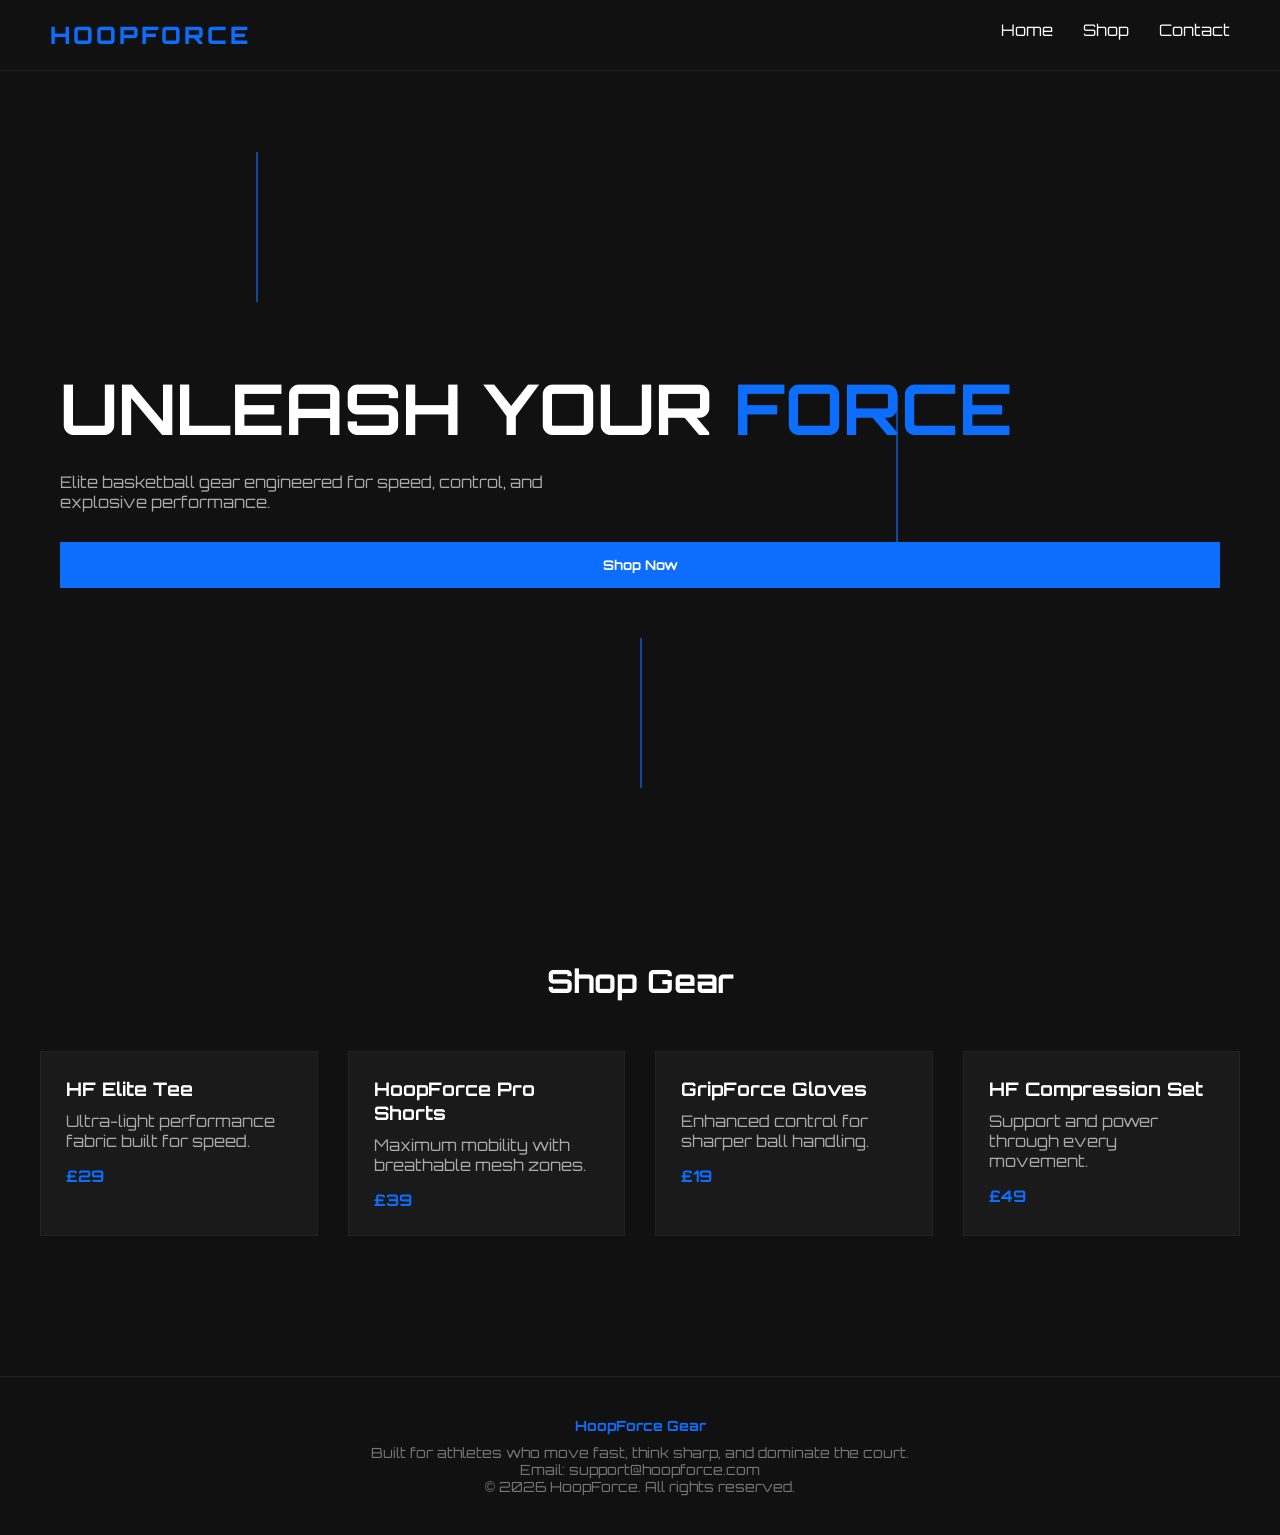
<file: index.html>
<!DOCTYPE html>
<html lang="en">
<head>
<meta charset="UTF-8">
<meta name="viewport" content="width=device-width, initial-scale=1.0">
<title>HoopForce</title>

<!-- Modern Font -->
<link href="https://fonts.googleapis.com/css2?family=Orbitron:wght@400;600;800&display=swap" rel="stylesheet">

<style>
:root {
  --blue: #0d6efd;
  --black: #111111;
  --white: #ffffff;
}

/* RESET */
* {
  margin: 0;
  padding: 0;
  box-sizing: border-box;
  font-family: 'Orbitron', sans-serif;
}

body {
  background: var(--black);
  color: var(--white);
}

/* NAV */
nav {
  display: flex;
  justify-content: space-between;
  padding: 20px 50px;
  border-bottom: 1px solid #222;
}

.logo {
  font-weight: 800;
  font-size: 24px;
  color: var(--blue);
  letter-spacing: 3px;
}

nav ul {
  display: flex;
  gap: 30px;
  list-style: none;
}

nav a {
  text-decoration: none;
  color: white;
  transition: 0.3s;
}

nav a:hover {
  color: var(--blue);
}

/* HERO */
.hero {
  height: 90vh;
  display: flex;
  flex-direction: column;
  justify-content: center;
  padding: 0 60px;
  position: relative;
  overflow: hidden;
}

.hero h1 {
  font-size: 70px;
  text-transform: uppercase;
}

.hero span {
  color: var(--blue);
}

.hero p {
  margin-top: 20px;
  max-width: 500px;
  color: #aaa;
}

.btn {
  margin-top: 30px;
  padding: 15px 35px;
  background: var(--blue);
  border: none;
  color: white;
  cursor: pointer;
  font-weight: bold;
  transition: 0.3s;
}

.btn:hover {
  transform: scale(1.1);
  box-shadow: 0 0 15px var(--blue);
}

/* LIGHTNING ANIMATION */
.lightning {
  position: absolute;
  width: 2px;
  height: 150px;
  background: var(--blue);
  opacity: 0.6;
  animation: flash 2s infinite;
}

@keyframes flash {
  0% { opacity: 0; transform: translateY(-50px); }
  50% { opacity: 1; }
  100% { opacity: 0; transform: translateY(50px); }
}

/* PRODUCTS */
.products {
  padding: 80px 40px;
}

.products h2 {
  text-align: center;
  margin-bottom: 50px;
  font-size: 32px;
}

.grid {
  display: grid;
  grid-template-columns: repeat(auto-fit, minmax(250px, 1fr));
  gap: 30px;
}

.card {
  background: #1a1a1a;
  padding: 25px;
  border: 1px solid #222;
  transition: 0.3s;
  position: relative;
}

.card:hover {
  transform: translateY(-8px);
  border-color: var(--blue);
  box-shadow: 0 0 20px rgba(13,110,253,0.3);
}

.card h3 {
  margin-bottom: 10px;
}

.card p {
  color: #aaa;
}

.price {
  margin-top: 15px;
  color: var(--blue);
  font-weight: bold;
}

/* FOOTER */
footer {
  margin-top: 60px;
  padding: 40px;
  border-top: 1px solid #222;
  text-align: center;
  color: #777;
  font-size: 14px;
}

.footer-title {
  color: var(--blue);
  font-weight: bold;
  margin-bottom: 10px;
}
</style>
</head>

<body>

<nav>
  <div class="logo">HOOPFORCE</div>
  <ul>
    <li><a href="#">Home</a></li>
    <li><a href="#">Shop</a></li>
    <li><a href="#">Contact</a></li>
  </ul>
</nav>

<section class="hero">

  <!-- Lightning -->
  <div class="lightning" style="left:20%; top:10%;"></div>
  <div class="lightning" style="left:70%; top:40%;"></div>
  <div class="lightning" style="left:50%; top:70%;"></div>

  <h1>Unleash Your <span>Force</span></h1>
  <p>Elite basketball gear engineered for speed, control, and explosive performance.</p>
  <button class="btn">Shop Now</button>
</section>

<section class="products">
  <h2>Shop Gear</h2>

  <div class="grid">

    <div class="card">
      <h3>HF Elite Tee</h3>
      <p>Ultra-light performance fabric built for speed.</p>
      <div class="price">£29</div>
    </div>

    <div class="card">
      <h3>HoopForce Pro Shorts</h3>
      <p>Maximum mobility with breathable mesh zones.</p>
      <div class="price">£39</div>
    </div>

    <div class="card">
      <h3>GripForce Gloves</h3>
      <p>Enhanced control for sharper ball handling.</p>
      <div class="price">£19</div>
    </div>

    <div class="card">
      <h3>HF Compression Set</h3>
      <p>Support and power through every movement.</p>
      <div class="price">£49</div>
    </div>

  </div>
</section>

<footer>
  <div class="footer-title">HoopForce Gear</div>
  <p>Built for athletes who move fast, think sharp, and dominate the court.</p>
  <p>Email: support@hoopforce.com</p>
  <p>© 2026 HoopForce. All rights reserved.</p>
</footer>

</body>
</html>
</file>
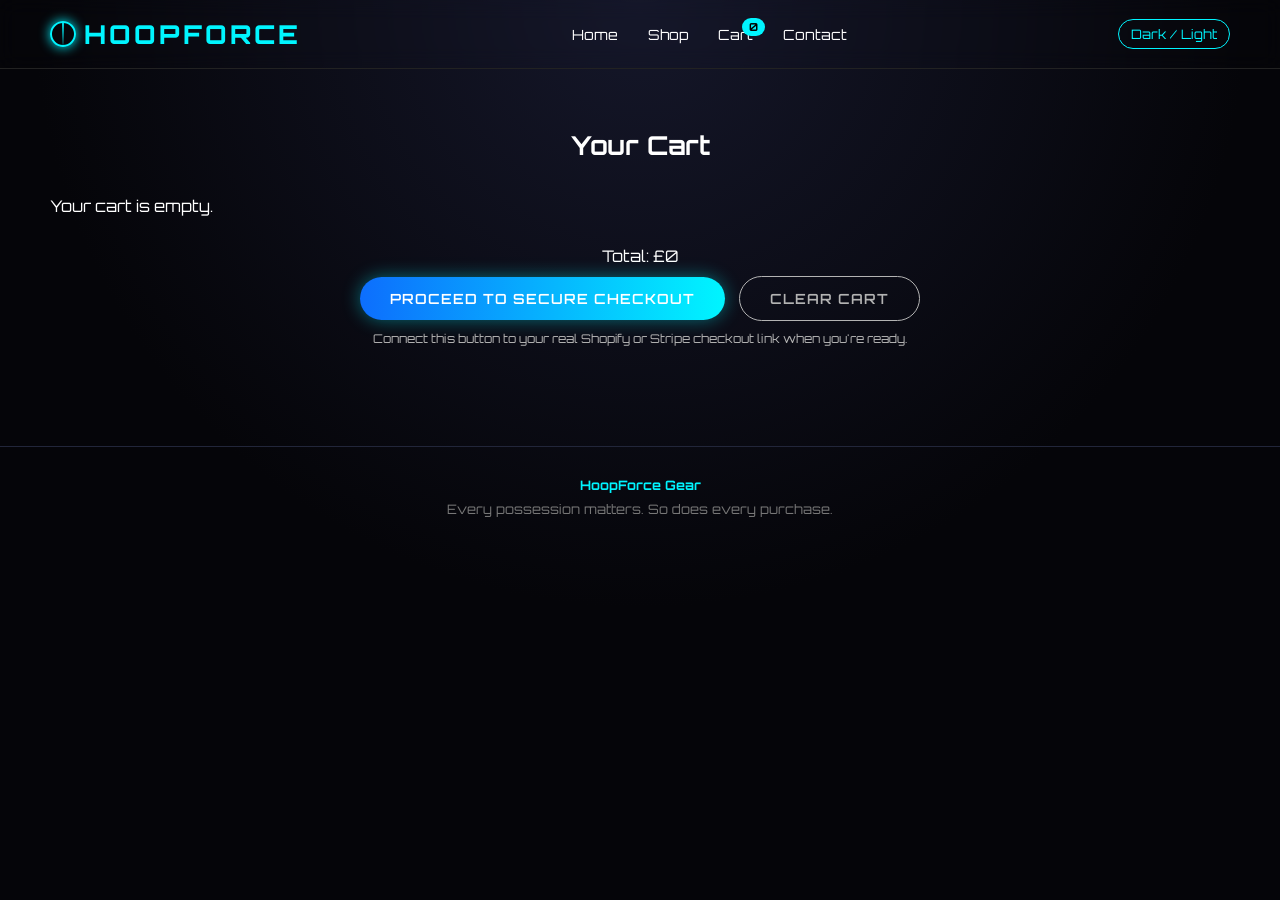
<file: checkout.html>
<!DOCTYPE html>
<html lang="en" data-theme="dark">
<head>
<meta charset="UTF-8">
<meta name="viewport" content="width=device-width, initial-scale=1.0">
<title>HoopForce Checkout</title>
<link href="https://fonts.googleapis.com/css2?family=Orbitron:wght@400;600;800&display=swap" rel="stylesheet">
<link rel="stylesheet" href="style.css">
</head>
<body>

<nav>
  <div class="logo">
    <div class="logo-icon"></div>
    HOOPFORCE
  </div>
  <ul>
    <li><a href="index.html">Home</a></li>
    <li><a href="shop.html">Shop</a></li>
    <li><a href="checkout.html" class="cart-link">Cart <span class="cart-count">0</span></a></li>
    <li><a href="contact.html">Contact</a></li>
  </ul>
  <div class="nav-right">
    <button class="theme-toggle">Dark / Light</button>
  </div>
</nav>

<section class="section">
  <h2 class="section-title">Your Cart</h2>
  <div id="cart-items" class="grid"></div>

  <div style="margin-top:30px; text-align:center;">
    <p style="margin-bottom:10px;">Total: <span id="cart-total">£0</span></p>
    <button class="btn-primary" id="real-checkout">Proceed to Secure Checkout</button>
    <button class="btn-ghost" id="clear-cart" style="margin-left:10px;">Clear Cart</button>
    <p style="margin-top:10px; font-size:12px; color:var(--gray);">
      Connect this button to your real Shopify or Stripe checkout link when you're ready.
    </p>
  </div>
</section>

<footer>
  <div class="footer-title">HoopForce Gear</div>
  <p>Every possession matters. So does every purchase.</p>
</footer>

<script src="script.js"></script>
</body>
</html>
</file>
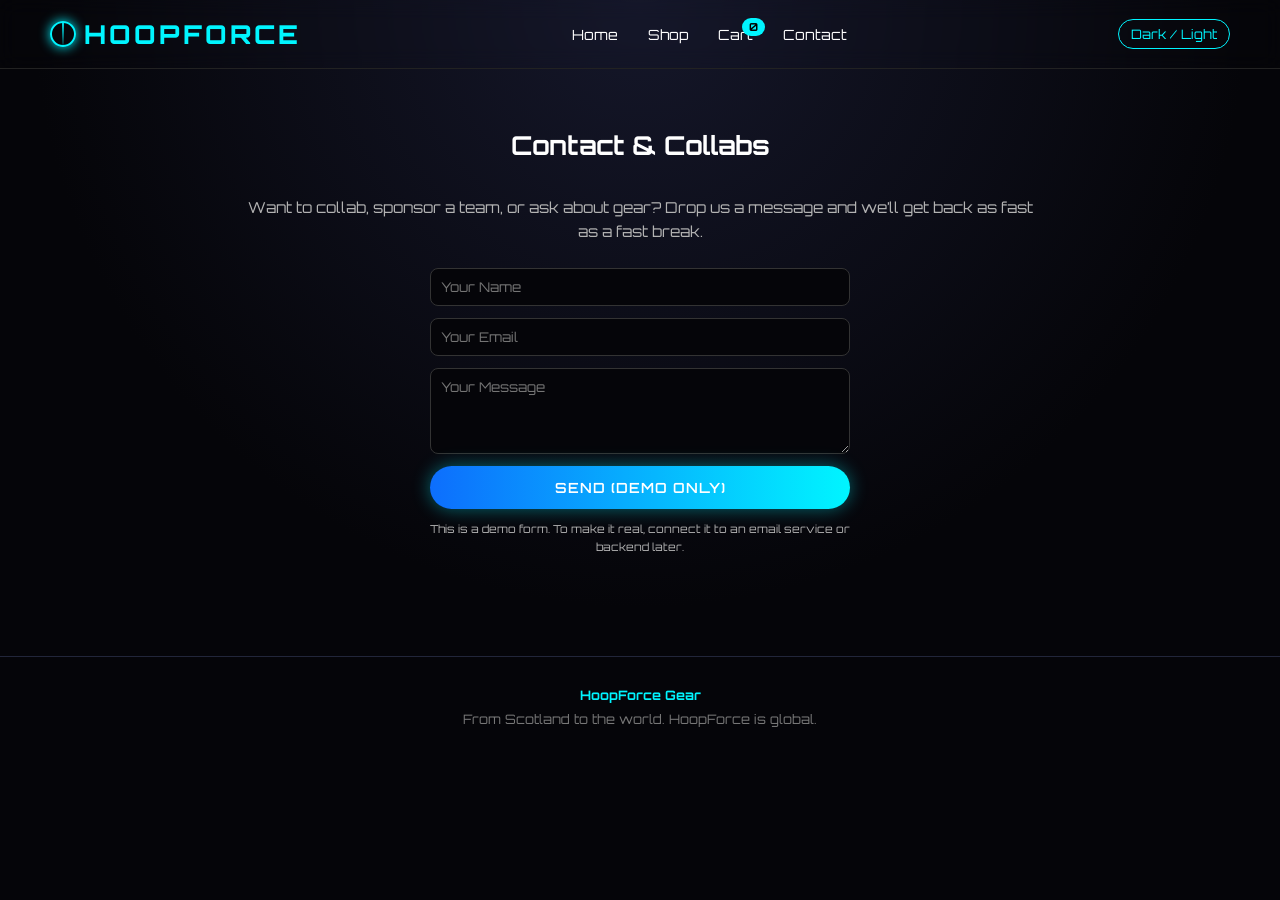
<file: contact.html>
<!DOCTYPE html>
<html lang="en" data-theme="dark">
<head>
<meta charset="UTF-8">
<meta name="viewport" content="width=device-width, initial-scale=1.0">
<title>Contact HoopForce</title>
<link href="https://fonts.googleapis.com/css2?family=Orbitron:wght@400;600;800&display=swap" rel="stylesheet">
<link rel="stylesheet" href="style.css">
</head>
<body>

<nav>
  <div class="logo">
    <div class="logo-icon"></div>
    HOOPFORCE
  </div>
  <ul>
    <li><a href="index.html">Home</a></li>
    <li><a href="shop.html">Shop</a></li>
    <li><a href="checkout.html" class="cart-link">Cart <span class="cart-count">0</span></a></li>
    <li><a href="contact.html">Contact</a></li>
  </ul>
  <div class="nav-right">
    <button class="theme-toggle">Dark / Light</button>
  </div>
</nav>

<section class="section">
  <h2 class="section-title">Contact & Collabs</h2>
  <div class="story">
    <p>Want to collab, sponsor a team, or ask about gear?  
       Drop us a message and we’ll get back as fast as a fast break.</p>
    <br>
    <form style="display:flex;flex-direction:column;gap:12px;max-width:420px;margin:0 auto;">
      <input type="text" placeholder="Your Name" style="padding:10px;border-radius:8px;border:1px solid #333;background:#050509;color:#fff;">
      <input type="email" placeholder="Your Email" style="padding:10px;border-radius:8px;border:1px solid #333;background:#050509;color:#fff;">
      <textarea rows="4" placeholder="Your Message" style="padding:10px;border-radius:8px;border:1px solid #333;background:#050509;color:#fff;"></textarea>
      <button type="button" class="btn-primary">Send (demo only)</button>
      <p style="font-size:11px;color:var(--gray);">This is a demo form. To make it real, connect it to an email service or backend later.</p>
    </form>
  </div>
</section>

<footer>
  <div class="footer-title">HoopForce Gear</div>
  <p>From Scotland to the world. HoopForce is global.</p>
</footer>

<script src="script.js"></script>
</body>
</html>
</file>
<file: style.css>
:root {
  --blue: #0d6efd;
  --neon: #00f5ff;
  --black: #050509;
  --white: #ffffff;
  --gray: #b3b3b3;
  --card: #111320;
}

[data-theme="light"] {
  --black: #f5f5f5;
  --white: #050509;
  --card: #ffffff;
  --gray: #333333;
}

* {
  margin: 0;
  padding: 0;
  box-sizing: border-box;
  font-family: 'Orbitron', sans-serif;
}

body {
  background: radial-gradient(circle at top, #15172a 0, var(--black) 55%);
  color: var(--white);
  min-height: 100vh;
}

/* NAV */
nav {
  display: flex;
  justify-content: space-between;
  align-items: center;
  padding: 18px 50px;
  border-bottom: 1px solid #222;
  backdrop-filter: blur(10px);
  position: sticky;
  top: 0;
  z-index: 20;
}

.logo {
  font-weight: 800;
  font-size: 26px;
  color: var(--neon);
  letter-spacing: 3px;
  display: flex;
  align-items: center;
  gap: 8px;
}

.logo-icon {
  width: 26px;
  height: 26px;
  border-radius: 50%;
  border: 2px solid var(--neon);
  position: relative;
  box-shadow: 0 0 12px var(--neon);
  overflow: hidden;
}

.logo-icon::before {
  content: "";
  position: absolute;
  width: 2px;
  height: 130%;
  background: linear-gradient(var(--neon), transparent);
  left: 50%;
  top: -10%;
  transform: translateX(-50%);
  animation: bolt 1.2s infinite;
}

@keyframes bolt {
  0% { opacity: 0; transform: translate(-50%, -40%); }
  40% { opacity: 1; }
  100% { opacity: 0; transform: translate(-50%, 40%); }
}

nav ul {
  display: flex;
  gap: 30px;
  list-style: none;
}

nav a {
  text-decoration: none;
  color: var(--white);
  transition: 0.3s;
  font-size: 14px;
}

nav a:hover {
  color: var(--neon);
}

.nav-right {
  display: flex;
  align-items: center;
  gap: 18px;
}

.theme-toggle {
  cursor: pointer;
  font-size: 13px;
  padding: 6px 12px;
  border-radius: 999px;
  border: 1px solid var(--neon);
  color: var(--neon);
  background: transparent;
}

/* HERO */
.hero {
  min-height: 80vh;
  display: grid;
  grid-template-columns: minmax(0, 1.3fr) minmax(0, 1fr);
  align-items: center;
  padding: 40px 60px;
  gap: 40px;
  position: relative;
}

.hero-text h1 {
  font-size: 64px;
  text-transform: uppercase;
  line-height: 1.05;
}

.hero-text span {
  color: var(--neon);
}

.hero-text p {
  margin-top: 18px;
  max-width: 520px;
  color: var(--gray);
  font-size: 16px;
}

.hero-buttons {
  margin-top: 28px;
  display: flex;
  gap: 16px;
  flex-wrap: wrap;
}

.btn-primary,
.btn-ghost {
  padding: 13px 30px;
  border-radius: 999px;
  border: none;
  cursor: pointer;
  font-weight: 600;
  font-size: 14px;
  letter-spacing: 1px;
  text-transform: uppercase;
  transition: 0.25s;
}

.btn-primary {
  background: linear-gradient(90deg, var(--blue), var(--neon));
  color: #fff;
  box-shadow: 0 0 18px rgba(0, 245, 255, 0.4);
}

.btn-primary:hover {
  transform: translateY(-2px) scale(1.03);
}

.btn-ghost {
  background: transparent;
  border: 1px solid var(--gray);
  color: var(--gray);
}

.btn-ghost:hover {
  border-color: var(--neon);
  color: var(--neon);
}

/* HERO IMAGE */
.hero-visual {
  position: relative;
  display: flex;
  justify-content: center;
}

.hero-card {
  width: 280px;
  height: 380px;
  border-radius: 24px;
  background: radial-gradient(circle at top, #1f2340, #050509);
  border: 1px solid rgba(0, 245, 255, 0.3);
  box-shadow: 0 0 30px rgba(0, 245, 255, 0.25);
  position: relative;
  overflow: hidden;
}

.hero-card img {
  width: 100%;
  height: 100%;
  object-fit: cover;
  opacity: 0.9;
}

.hero-tag {
  position: absolute;
  bottom: 16px;
  left: 16px;
  background: rgba(5, 5, 9, 0.8);
  padding: 8px 14px;
  border-radius: 999px;
  font-size: 11px;
  border: 1px solid rgba(0, 245, 255, 0.4);
}

/* LIGHTNING LINES */
.lightning {
  position: absolute;
  width: 2px;
  height: 140px;
  background: var(--neon);
  opacity: 0.4;
  animation: flash 2.2s infinite;
}

@keyframes flash {
  0% { opacity: 0; transform: translateY(-40px); }
  40% { opacity: 1; }
  100% { opacity: 0; transform: translateY(40px); }
}

/* SECTIONS */
.section {
  padding: 60px 50px;
}

.section-title {
  text-align: center;
  font-size: 26px;
  margin-bottom: 35px;
}

/* GRID PRODUCTS */
.grid {
  display: grid;
  grid-template-columns: repeat(auto-fit, minmax(230px, 1fr));
  gap: 26px;
}

.card {
  background: var(--card);
  padding: 20px;
  border-radius: 14px;
  border: 1px solid #22263a;
  transition: 0.25s;
  position: relative;
}

.card:hover {
  transform: translateY(-6px);
  border-color: var(--neon);
  box-shadow: 0 0 20px rgba(0, 245, 255, 0.25);
}

.card img {
  width: 100%;
  border-radius: 10px;
  margin-bottom: 12px;
}

.card h3 {
  font-size: 16px;
  margin-bottom: 4px;
}

.card p {
  font-size: 13px;
  color: var(--gray);
}

.price {
  margin-top: 10px;
  color: var(--neon);
  font-weight: 700;
  font-size: 15px;
}

.card button {
  margin-top: 12px;
  padding: 9px 18px;
  border-radius: 999px;
  border: none;
  background: var(--blue);
  color: #fff;
  font-size: 12px;
  cursor: pointer;
  text-transform: uppercase;
  letter-spacing: 1px;
}

/* BRAND STORY */
.story {
  max-width: 800px;
  margin: 0 auto;
  text-align: center;
  color: var(--gray);
  font-size: 15px;
  line-height: 1.6;
}

/* FOOTER */
footer {
  margin-top: 40px;
  padding: 30px 40px;
  border-top: 1px solid #22263a;
  text-align: center;
  color: #777;
  font-size: 13px;
}

.footer-title {
  color: var(--neon);
  font-weight: bold;
  margin-bottom: 8px;
}

/* CART BADGE */
.cart-link {
  position: relative;
}

.cart-count {
  position: absolute;
  top: -8px;
  right: -12px;
  background: var(--neon);
  color: #000;
  border-radius: 999px;
  padding: 2px 7px;
  font-size: 11px;
  font-weight: 700;
}

/* RESPONSIVE */
@media (max-width: 900px) {
  nav {
    padding: 16px 20px;
  }
  .hero {
    grid-template-columns: 1fr;
    padding: 30px 20px;
  }
  .hero-text h1 {
    font-size: 42px;
  }
}
</file>
